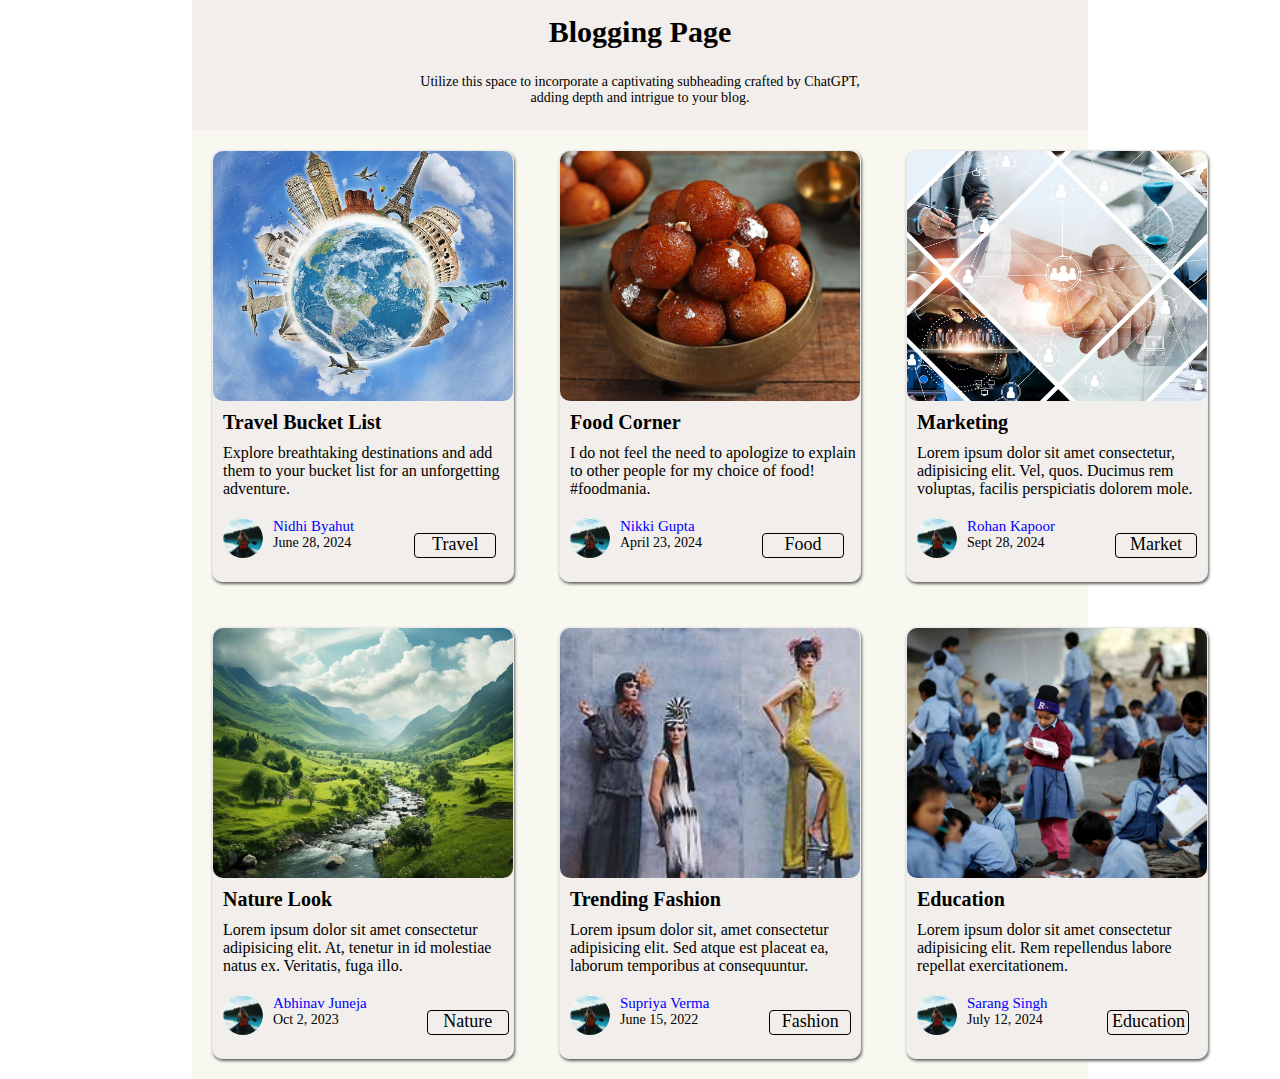
<file: index.html>
<!DOCTYPE html>
<html lang="en">
<head>
    <meta charset="UTF-8">
    <meta name="viewport" content="width=device-width, initial-scale=1.0">
    <title>Blogging Pages</title>
    <link rel="stylesheet" href="blogPage.css">
</head>
<body class="body_container">
    <div class="mainContainer">
        <div class="header">
            <div class="title"><h1>Blogging Page </h1></div>
           <div class="para"> <p>Utilize this space to incorporate a captivating subheading crafted by ChatGPT, adding depth and intrigue to your blog.</p></div>
        </div>
        <div class="grid">
        <section>
            <div class="content">
                <div class="image image1">
                </div>
                <div class="item">
                    <div class="head">
                      <h1>Travel Bucket List</h1> 
                    </div>
                    <div class="descriptions"><p>Explore breathtaking destinations and add them to your bucket list for an unforgetting adventure.</p></div>
                <div class="Userdetail">
                    <div class="avtar"></div>
                   <div class="NAAM"> <div class="name"><p>Nidhi Byahut</p></div>
                    <div class="date">June 28, 2024</div></div>
                    <span class="btn">Travel</span>
                </div>    
                </div>
            </div>
        </section>

        <section>
            <div class="content">
                <div class="image image2">
                </div>
                <div class="item">
                    <div class="head">
                      <h1>Food Corner</h1> 
                    </div>
                    <div class="descriptions"><p>I do not feel the need to apologize to explain to other people for my choice of food! #foodmania.</p></div>
                <div class="Userdetail">
                    <div class="avtar"></div>
                   <div class="NAAM"> <div class="name"><p>Nikki Gupta</p></div>
                    <div class="date">April 23, 2024</div></div>
                    <span class="btn">Food</span>
                </div>    
                </div>
            </div>
        </section> 
    
        <section>
            <div class="content">
                <div class="image image3">
                </div>
                <div class="item">
                    <div class="head">
                      <h1> Marketing</h1> 
                    </div>
                    <div class="descriptions"><p>Lorem ipsum dolor sit amet consectetur, adipisicing elit. Vel, quos. Ducimus rem voluptas, facilis perspiciatis dolorem mole.</p></div>
                <div class="Userdetail">
                    <div class="avtar"></div>
                   <div class="NAAM"> <div class="name"><p>Rohan Kapoor</p></div>
                    <div class="date">Sept 28, 2024</div></div>
                    <span class="btn">Market</span>
                </div>    
                </div>
            </div>
        </section>


        <section>
            <div class="content">
                <div class="image image4">
                </div>
                <div class="item">
                    <div class="head">
                      <h1>Nature Look</h1> 
                    </div>
                    <div class="descriptions"><p>Lorem ipsum dolor sit amet consectetur adipisicing elit. At, tenetur in id molestiae natus ex. Veritatis, fuga illo. </p></div>
                <div class="Userdetail">
                    <div class="avtar"></div>
                   <div class="NAAM"> <div class="name"><p>Abhinav Juneja</p></div>
                    <div class="date">Oct 2, 2023</div></div>
                    <span class="btn">Nature</span>
                </div>    
                </div>
            </div>
        </section>
        
        <section>
            <div class="content">
                <div class="image image5">
                </div>
                <div class="item">
                    <div class="head">
                      <h1>Trending Fashion</h1> 
                    </div>
                    <div class="descriptions"><p>Lorem ipsum dolor sit, amet consectetur adipisicing elit. Sed atque est placeat ea, laborum temporibus at consequuntur.</p></div>
                <div class="Userdetail">
                    <div class="avtar"></div>
                   <div class="NAAM"> <div class="name"><p>Supriya Verma</p></div>
                    <div class="date">June 15, 2022</div></div>
                    <span class="btn">Fashion</span>
                </div>    
                </div>
            </div>
        </section>
        
        <section>
            <div class="content">
                <div class="image image6">
                </div>
                <div class="item">
                    <div class="head">
                      <h1>Education</h1> 
                    </div>
                    <div class="descriptions"><p>Lorem ipsum dolor sit amet consectetur adipisicing elit. Rem repellendus labore repellat exercitationem.</p></div>
                <div class="Userdetail">
                    <div class="avtar"></div>
                   <div class="NAAM"> <div class="name"><p>Sarang Singh</p></div>
                    <div class="date">July 12, 2024</div></div>
                    <span class="btn">Education</span>
                </div>    
                </div>
            </div>
        </section>  
          </div>        
    </div>
    
    
</body>
</html>
</file>
<file: blogPage.css>
*{
    margin: 0;
    padding: 0;
}
.mainContainer{
    margin: auto;
    height:100%;
    width:70% ;
    align-items: center;
    justify-content: center;
    background-color: rgb(248, 248, 241);
}
.header{
    text-align: center;
    padding: 15px;
    display: flex;
    flex-direction: column;
    gap: 15px;
    height: 100px;
    background-color:rgb(241, 238, 235);

}
.title{
    font-size: 15px;
}
.para{
    width: 55%;
    margin: auto;
    font-size: 14px;
}
.content{
    height: 430px;
    width: 300px;
    margin: 20px;
    border: 1px solid rgb(234, 234, 234);
    border-radius:10px ;
    background-color:rgb(241, 238, 235);
    box-shadow: 1px 2px 3px rgb(101, 100, 98);
}
.image{
    height: 250px;
    border-radius: 10px;
    
}
.image1{
    background-image: url(travel.jpg);
    background-size:cover;
    background-position: center;
}
.image2{
    background-image:url(Gulab-Jamun.jpg);
    background-size:cover;
    background-position: center;
}
.image3{
    background-image:url(business.webp);
    background-size:cover;
    background-position: center;
}
.image4{
    background-image:url(nature.jpg);
    background-size:cover;
    background-position: center;
}
.image5{
    background-image:url(fashion.jpeg);
    background-size:cover;
    background-position: center;
}
.image6{
    background-image:url(education.webp);
    background-size:cover;
    background-position: center;
}
.avtar{
    height: 40px;
    width: 40px;
    border-radius: 50%;
    background-image:url(avtar.jpg) ;
    background-size: cover;
    background-position: center;
    margin-left: 10px;
    margin-top: 20px;
}
.head h1{
    font-size: 20px;
    margin: 10px;
}
.descriptions p{
    font-size: 16px;
    margin-left: 10px;
}

.Userdetail{
    display: flex;
    gap: 10px;
    
}
.NAAM{
    margin-top:20px ;
}
.btn{
    margin-top: 35px;
    margin-left: 50px;
    font-size: 18px;
    width: 80px;
    border: 1px solid black;
    text-align: center;
    border-radius: 4px;
}
.name p{
    font-size: 15px;
    color: blue;
}
.date{
    font-size: 14px;
}
.grid{
    display: grid;
    grid-template-columns:  1fr 1fr 1fr;
    gap: 5px
}
@media screen and (max-width: 1145px){
    .grid{
        display: grid;
        grid-template-columns: 1fr;
        gap: 25px;
    }
}
</file>
